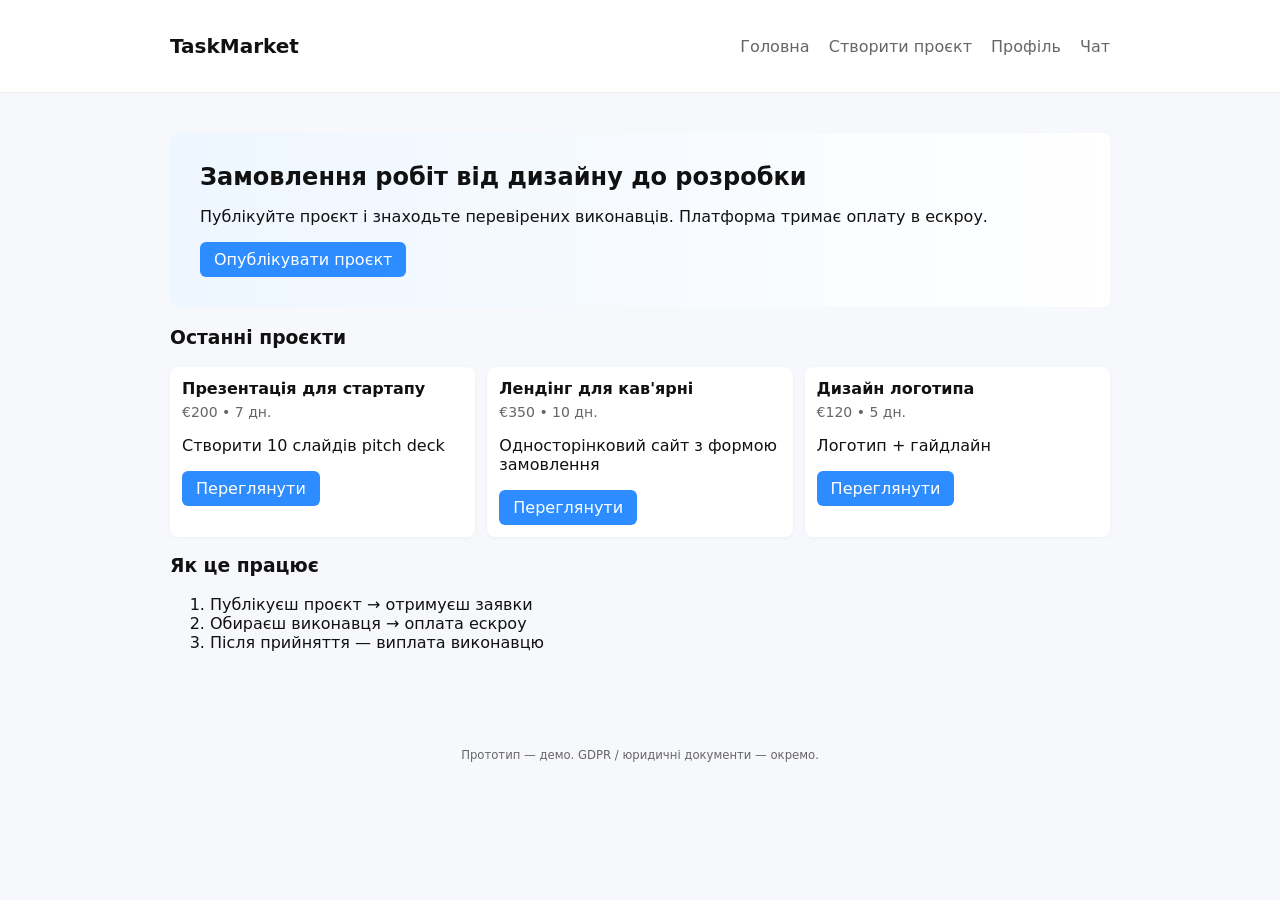
<file: index.html>
<!doctype html>
<html lang="uk">
<head>
  <meta charset="utf-8" />
  <meta name="viewport" content="width=device-width,initial-scale=1" />
  <title>TaskMarket — Прототип</title>
  <link rel="stylesheet" href="styles.css" />
</head>
<body>
  <header class="site-header">
    <div class="container">
      <h1 class="logo">TaskMarket</h1>
      <nav>
        <a href="index.html">Головна</a>
        <a href="create.html">Створити проєкт</a>
        <a href="profile.html">Профіль</a>
        <a href="chat.html">Чат</a>
      </nav>
    </div>
  </header>

  <main class="container">
    <section class="hero">
      <h2>Замовлення робіт від дизайну до розробки</h2>
      <p>Публікуйте проєкт і знаходьте перевірених виконавців. Платформа тримає оплату в ескроу.</p>
      <a class="btn" href="create.html">Опублікувати проєкт</a>
    </section>

    <section>
      <h3>Останні проєкти</h3>
      <div id="projects" class="cards"></div>
    </section>

    <section class="how">
      <h3>Як це працює</h3>
      <ol>
        <li>Публікуєш проєкт → отримуєш заявки</li>
        <li>Обираєш виконавця → оплата ескроу</li>
        <li>Після прийняття — виплата виконавцю</li>
      </ol>
    </section>
  </main>

  <footer class="site-footer">
    <div class="container">
      <small>Прототип — демо. GDPR / юридичні документи — окремо.</small>
    </div>
  </footer>

  <script src="script.js"></script>
</body>
</html>
</file>
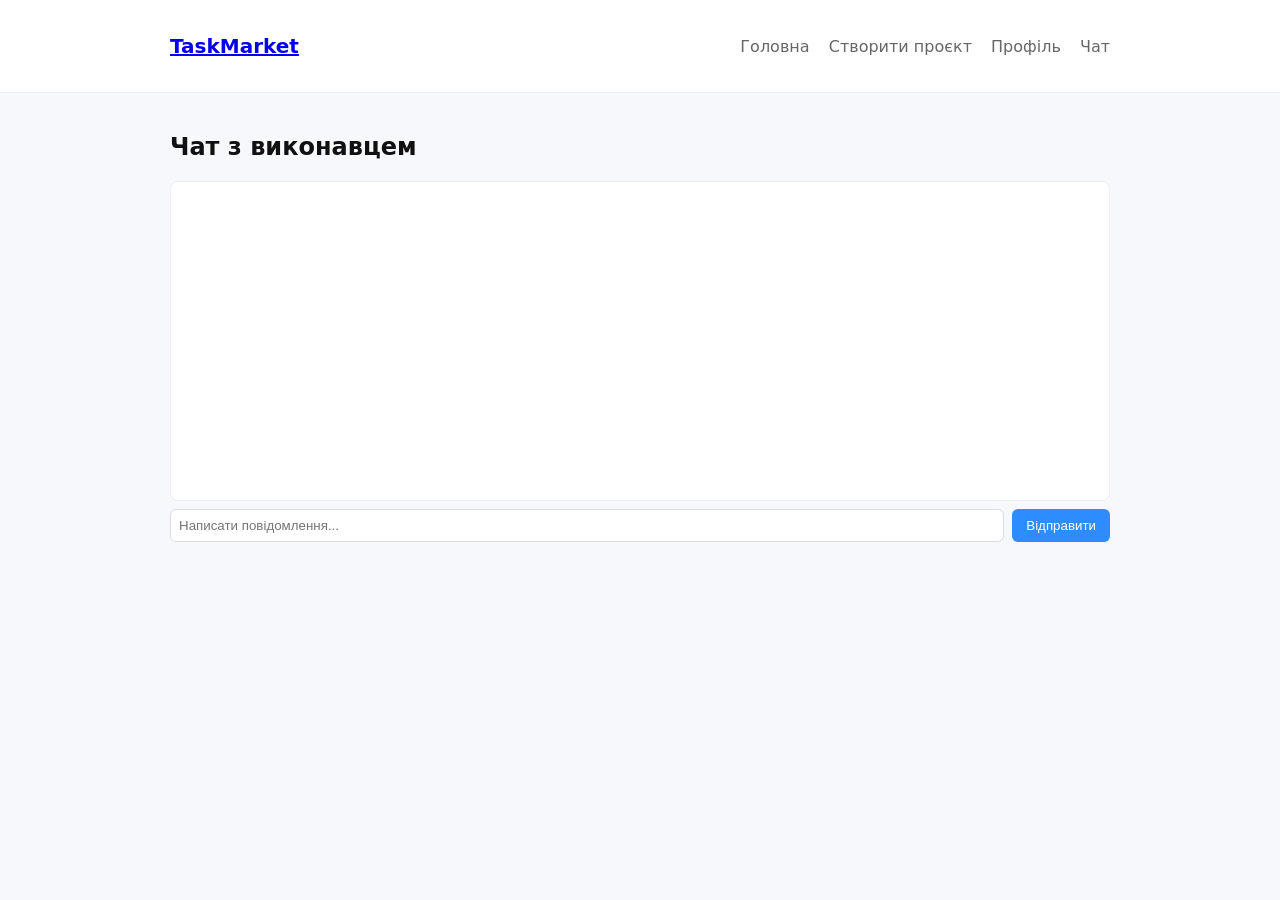
<file: chat.html>
<!doctype html>
<html lang="uk">
<head>
  <meta charset="utf-8" />
  <meta name="viewport" content="width=device-width,initial-scale=1" />
  <title>Чат — TaskMarket</title>
  <link rel="stylesheet" href="styles.css" />
</head>
<body>
  <header class="site-header">
    <div class="container">
      <h1 class="logo"><a href="index.html">TaskMarket</a></h1>
      <nav>
        <a href="index.html">Головна</a>
        <a href="create.html">Створити проєкт</a>
        <a href="profile.html">Профіль</a>
        <a href="chat.html">Чат</a>
      </nav>
    </div>
  </header>

  <main class="container">
    <h2>Чат з виконавцем</h2>
    <div id="chat-window" class="chat-window"></div>
    <form id="chat-form" class="chat-form">
      <input id="chat-input" placeholder="Написати повідомлення..." autocomplete="off" />
      <button class="btn" type="submit">Відправити</button>
    </form>
  </main>

  <script src="script.js"></script>
</body>
</html>
</file>
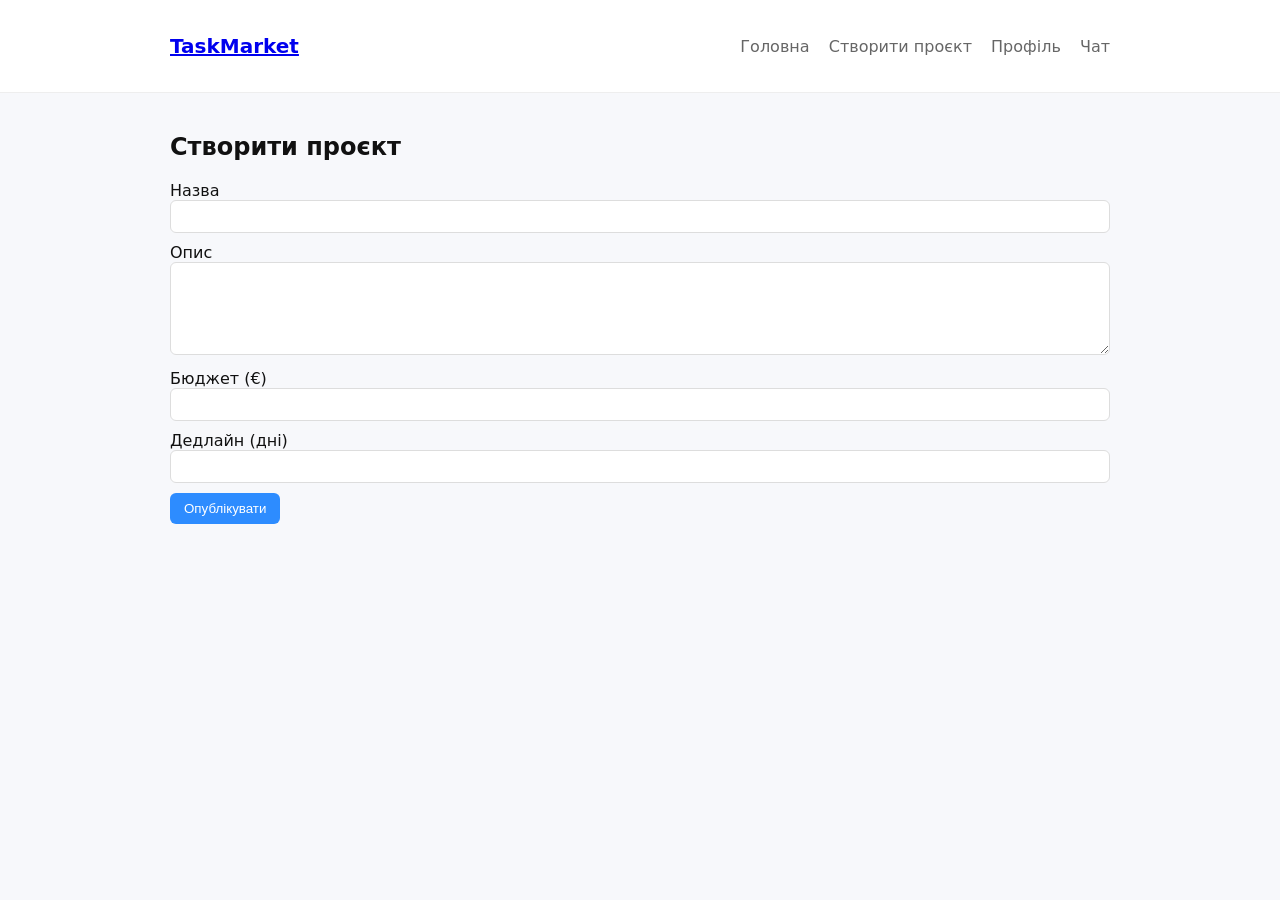
<file: create.html>
<!doctype html>
<html lang="uk">
<head>
  <meta charset="utf-8" />
  <meta name="viewport" content="width=device-width,initial-scale=1" />
  <title>Створити проєкт — TaskMarket</title>
  <link rel="stylesheet" href="styles.css" />
</head>
<body>
  <header class="site-header">
    <div class="container">
      <h1 class="logo"><a href="index.html">TaskMarket</a></h1>
      <nav>
        <a href="index.html">Головна</a>
        <a href="create.html">Створити проєкт</a>
        <a href="profile.html">Профіль</a>
        <a href="chat.html">Чат</a>
      </nav>
    </div>
  </header>

  <main class="container">
    <h2>Створити проєкт</h2>
    <form id="create-form" class="form">
      <label>Назва
        <input name="title" required />
      </label>
      <label>Опис
        <textarea name="desc" rows="5" required></textarea>
      </label>
      <label>Бюджет (€)
        <input name="budget" type="number" min="1" required />
      </label>
      <label>Дедлайн (дні)
        <input name="deadline" type="number" min="1" required />
      </label>
      <button class="btn" type="submit">Опублікувати</button>
    </form>
    <div id="create-feedback"></div>
  </main>

  <script src="script.js"></script>
</body>
</html>
</file>
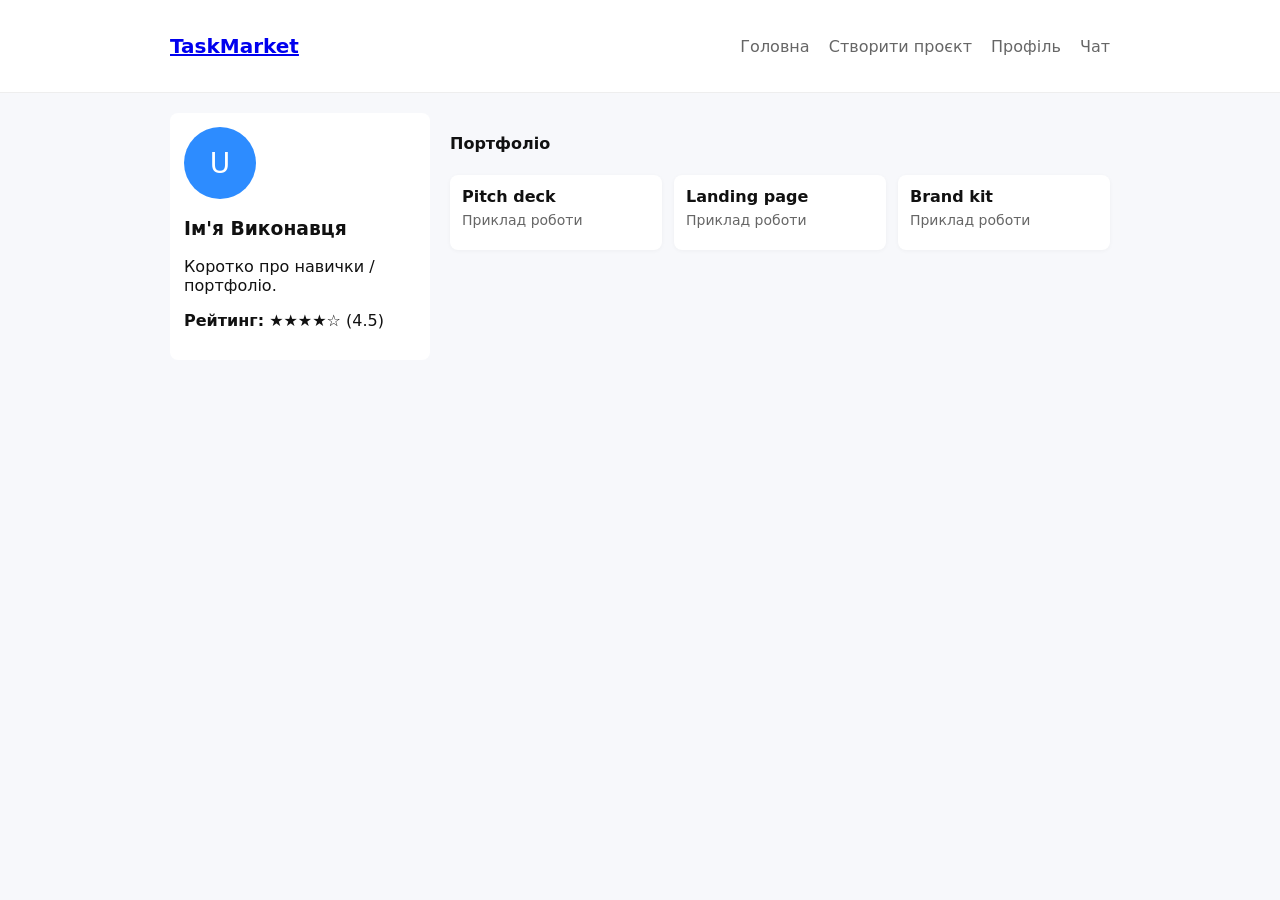
<file: profile.html>
<!doctype html>
<html lang="uk">
<head>
  <meta charset="utf-8" />
  <meta name="viewport" content="width=device-width,initial-scale=1" />
  <title>Профіль — TaskMarket</title>
  <link rel="stylesheet" href="styles.css" />
</head>
<body>
  <header class="site-header">
    <div class="container">
      <h1 class="logo"><a href="index.html">TaskMarket</a></h1>
      <nav>
        <a href="index.html">Головна</a>
        <a href="create.html">Створити проєкт</a>
        <a href="profile.html">Профіль</a>
        <a href="chat.html">Чат</a>
      </nav>
    </div>
  </header>

  <main class="container">
    <section class="profile">
      <div class="profile-left">
        <div class="avatar">U</div>
        <h3 id="user-name">Ім'я Виконавця</h3>
        <p id="user-bio">Коротко про навички / портфоліо.</p>
        <p><strong>Рейтинг:</strong> ★★★★☆ (4.5)</p>
      </div>

      <div class="profile-right">
        <h4>Портфоліо</h4>
        <div class="cards" id="portfolio">
          <!-- Приклади робіт -->
        </div>
      </div>
    </section>
  </main>

  <script src="script.js"></script>
</body>
</html>
</file>
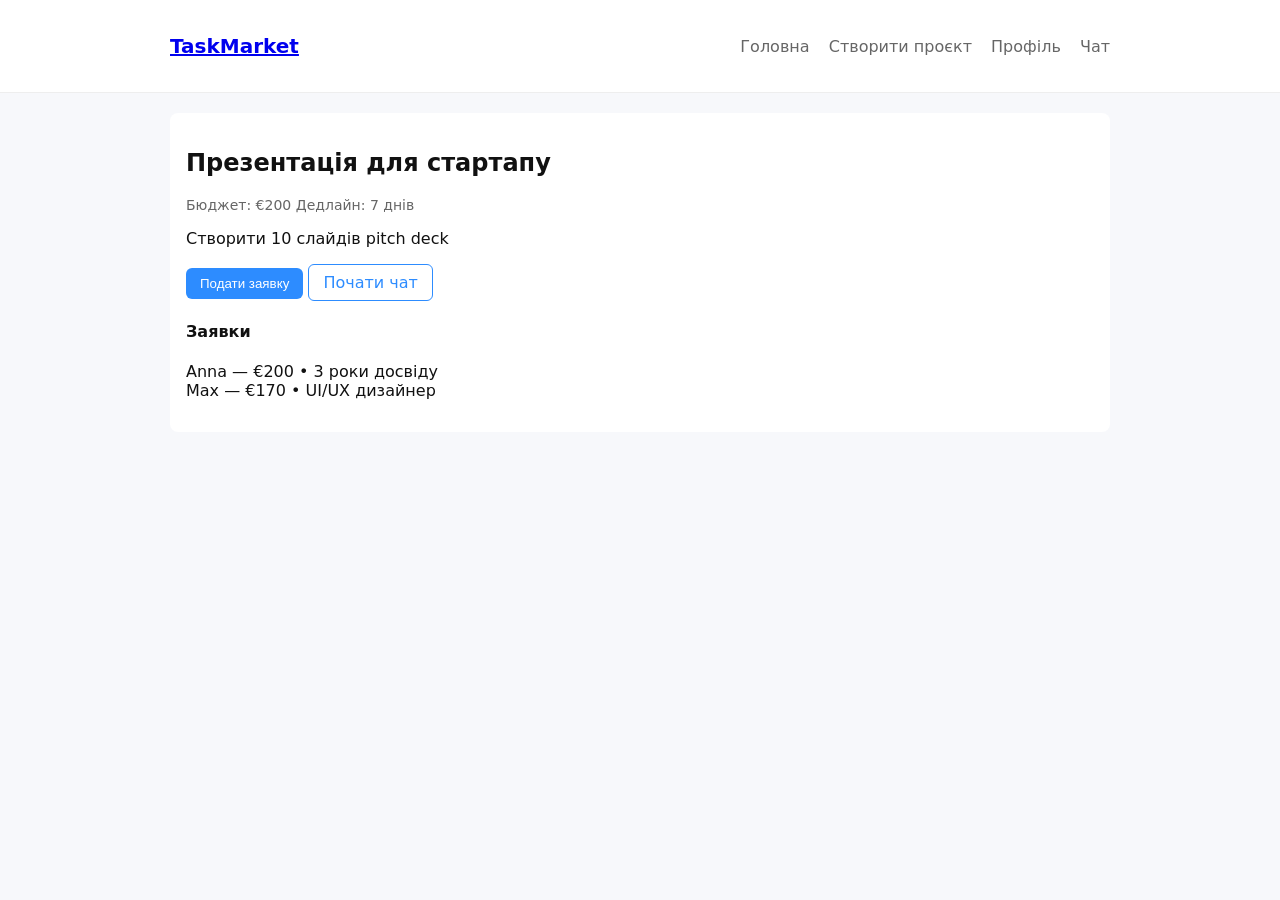
<file: project.html>
<!doctype html>
<html lang="uk">
<head>
  <meta charset="utf-8" />
  <meta name="viewport" content="width=device-width,initial-scale=1" />
  <title>Проєкт — TaskMarket</title>
  <link rel="stylesheet" href="styles.css" />
</head>
<body>
  <header class="site-header">
    <div class="container">
      <h1 class="logo"><a href="index.html">TaskMarket</a></h1>
      <nav>
        <a href="index.html">Головна</a>
        <a href="create.html">Створити проєкт</a>
        <a href="profile.html">Профіль</a>
        <a href="chat.html">Чат</a>
      </nav>
    </div>
  </header>

  <main class="container">
    <article class="project-detail">
      <h2 id="project-title">[Назва проєкту]</h2>
      <div class="meta">
        <span id="project-budget">Бюджет: €200</span>
        <span id="project-deadline">Дедлайн: 7 днів</span>
      </div>
      <p id="project-desc">Опис проєкту...</p>

      <div class="actions">
        <button id="apply-btn" class="btn">Подати заявку</button>
        <a href="chat.html" class="btn alt">Почати чат</a>
      </div>

      <section>
        <h4>Заявки</h4>
        <ul id="bids" class="list"></ul>
      </section>
    </article>
  </main>

  <script src="script.js"></script>
</body>
</html>
</file>
<file: styles.css>
:root{
  --bg:#f7f8fb; --card:#ffffff; --accent:#2d8cff; --muted:#666;
  --maxw:980px;
  font-family: Inter, system-ui, -apple-system, "Segoe UI", Roboto, "Helvetica Neue", Arial;
}
*{box-sizing:border-box}
body{margin:0;background:var(--bg);color:#111}
.container{max-width:var(--maxw);margin:0 auto;padding:20px}
.site-header{background:#fff;border-bottom:1px solid #eee}
.site-header .container{display:flex;align-items:center;justify-content:space-between}
.logo{margin:0;padding:14px 0;font-size:20px}
nav a{margin-left:14px;color:var(--muted);text-decoration:none}
.hero{background:linear-gradient(90deg,#eef6ff,#ffffff);padding:30px;border-radius:8px;margin:20px 0}
.hero h2{margin:0 0 8px}
.btn{background:var(--accent);color:#fff;padding:8px 14px;border-radius:6px;border:none;cursor:pointer;text-decoration:none;display:inline-block}
.btn.alt{background:#fff;color:var(--accent);border:1px solid var(--accent)}
.cards{display:flex;gap:12px;flex-wrap:wrap}
.card{background:var(--card);padding:12px;border-radius:8px;box-shadow:0 1px 4px rgba(0,0,0,0.04);width:calc(33.33% - 8px)}
.card h4{margin:0 0 6px}
.meta{color:var(--muted);font-size:14px;margin-bottom:10px}
.how{margin-top:18px}
.project-detail{background:var(--card);padding:16px;border-radius:8px}
.list{list-style:none;padding-left:0}
.form label{display:block;margin-bottom:10px}
.form input,.form textarea{width:100%;padding:8px;border:1px solid #ddd;border-radius:6px}
.profile{display:flex;gap:20px}
.profile-left{width:260px;background:var(--card);padding:14px;border-radius:8px}
.avatar{width:72px;height:72px;border-radius:50%;background:#2d8cff;color:#fff;display:flex;align-items:center;justify-content:center;font-size:28px;margin-bottom:10px}
.profile-right{flex:1}
.chat-window{height:320px;background:#fff;border-radius:8px;padding:12px;overflow:auto;border:1px solid #eee}
.chat-message{margin-bottom:8px;padding:8px;border-radius:6px;display:inline-block}
.me{background:#2d8cff;color:#fff;margin-left:auto}
.they{background:#f1f3f5;color:#111}
.chat-form{display:flex;gap:8px;margin-top:8px}
.chat-form input{flex:1;padding:8px;border-radius:6px;border:1px solid #ddd}
.site-footer{padding:18px 0;text-align:center;color:var(--muted);font-size:14px;margin-top:20px}
@media(max-width:800px){
  .card{width:100%}
  .profile{flex-direction:column}
  nav a{display:none}
}
</file>
